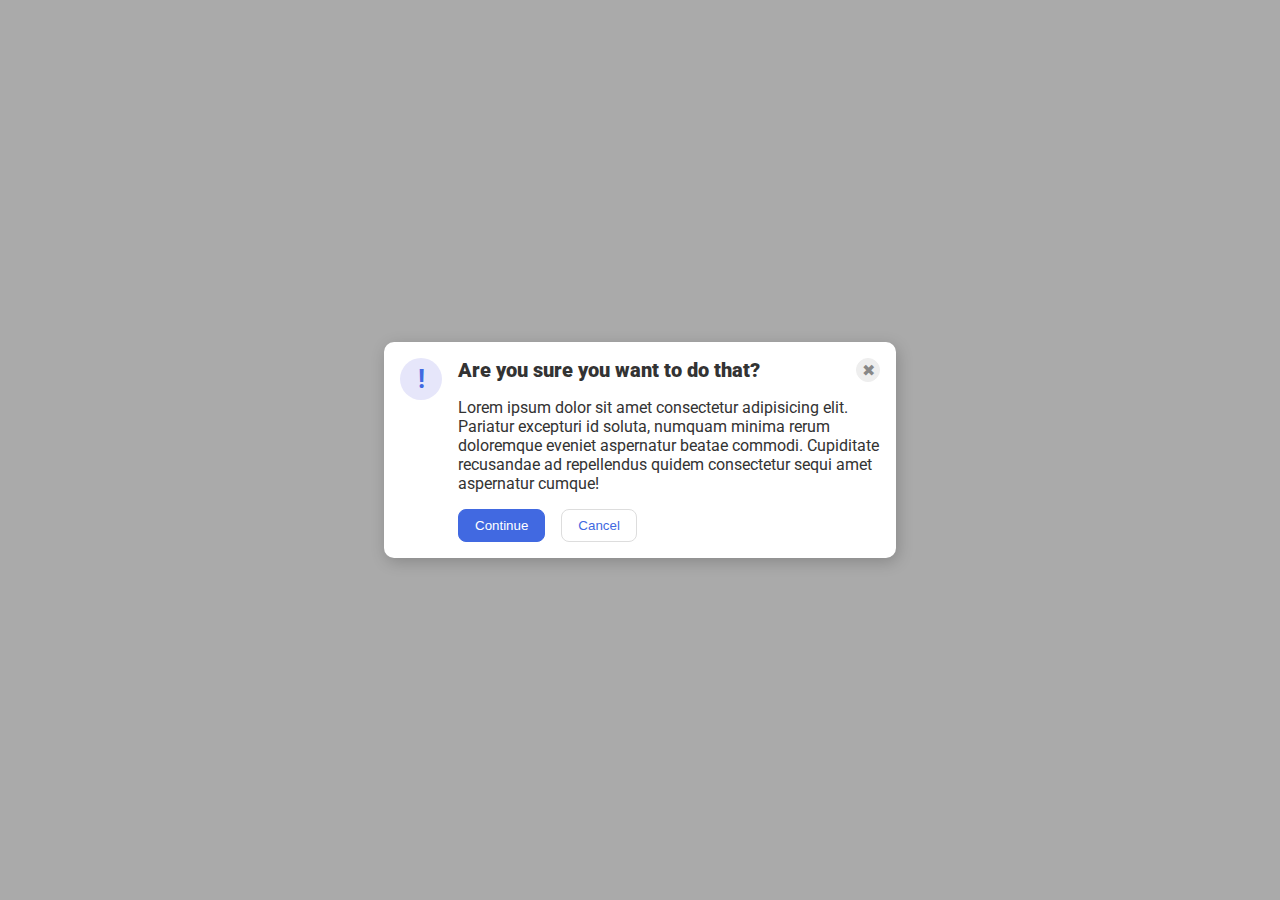
<file: foundations/flex/05-flex-modal/index.html>
<!DOCTYPE html>
<html lang="en">
  <head>
    <meta charset="UTF-8" />
    <meta http-equiv="X-UA-Compatible" content="IE=edge" />
    <meta name="viewport" content="width=device-width, initial-scale=1.0" />
    <link rel="stylesheet" href="style.css" />
    <title>Modal</title>
  </head>
  <body>
    <div class="modal">
      <div class="icon">!</div>
      <div class="modal-content">
        <div class="header-close">
          <div class="header">Are you sure you want to do that?</div>
          <button class="close-button">✖</button>
        </div>
        <div class="text">
          Lorem ipsum dolor sit amet consectetur adipisicing elit. Pariatur
          excepturi id soluta, numquam minima rerum doloremque eveniet
          aspernatur beatae commodi. Cupiditate recusandae ad repellendus quidem
          consectetur sequi amet aspernatur cumque!
        </div>
        <div class="buttons">
          <button class="continue">Continue</button>
          <button class="cancel">Cancel</button>
        </div>
      </div>
    </div>
  </body>
</html>
</file>
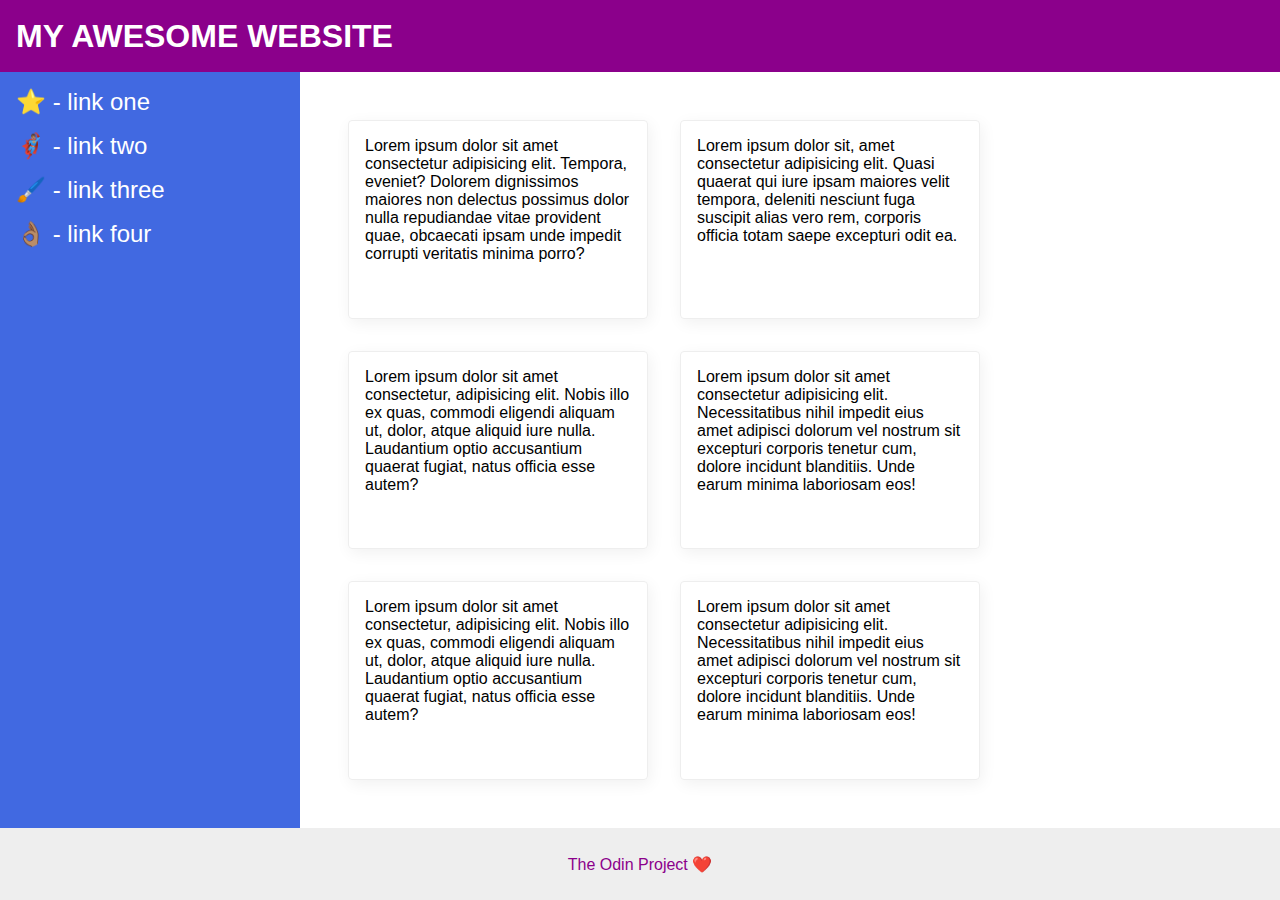
<file: foundations/flex/07-flex-layout-2/index.html>
<!DOCTYPE html>
<html lang="en">
  <head>
    <meta charset="UTF-8" />
    <meta http-equiv="X-UA-Compatible" content="IE=edge" />
    <meta name="viewport" content="width=device-width, initial-scale=1.0" />
    <title>The Holy Grail</title>
    <link rel="stylesheet" href="style.css" />
  </head>
  <body>
    <div class="header">MY AWESOME WEBSITE</div>

    <div class="main">
      <div class="sidebar">
        <ul>
          <li><a href="#">⭐ - link one</a></li>
          <li><a href="#">🦸🏽‍♂️ - link two</a></li>
          <li><a href="#">🖌️ - link three</a></li>
          <li><a href="#">👌🏽 - link four</a></li>
        </ul>
      </div>
      <div class="card-container">
        <div class="card">
          Lorem ipsum dolor sit amet consectetur adipisicing elit. Tempora,
          eveniet? Dolorem dignissimos maiores non delectus possimus dolor nulla
          repudiandae vitae provident quae, obcaecati ipsam unde impedit
          corrupti veritatis minima porro?
        </div>
        <div class="card">
          Lorem ipsum dolor sit, amet consectetur adipisicing elit. Quasi
          quaerat qui iure ipsam maiores velit tempora, deleniti nesciunt fuga
          suscipit alias vero rem, corporis officia totam saepe excepturi odit
          ea.
        </div>
        <div class="card">
          Lorem ipsum dolor sit amet consectetur, adipisicing elit. Nobis illo
          ex quas, commodi eligendi aliquam ut, dolor, atque aliquid iure nulla.
          Laudantium optio accusantium quaerat fugiat, natus officia esse autem?
        </div>
        <div class="card">
          Lorem ipsum dolor sit amet consectetur adipisicing elit.
          Necessitatibus nihil impedit eius amet adipisci dolorum vel nostrum
          sit excepturi corporis tenetur cum, dolore incidunt blanditiis. Unde
          earum minima laboriosam eos!
        </div>
        <div class="card">
          Lorem ipsum dolor sit amet consectetur, adipisicing elit. Nobis illo
          ex quas, commodi eligendi aliquam ut, dolor, atque aliquid iure nulla.
          Laudantium optio accusantium quaerat fugiat, natus officia esse autem?
        </div>
        <div class="card">
          Lorem ipsum dolor sit amet consectetur adipisicing elit.
          Necessitatibus nihil impedit eius amet adipisci dolorum vel nostrum
          sit excepturi corporis tenetur cum, dolore incidunt blanditiis. Unde
          earum minima laboriosam eos!
        </div>
      </div>
    </div>

    <div class="footer">The Odin Project ❤️</div>
  </body>
</html>
</file>
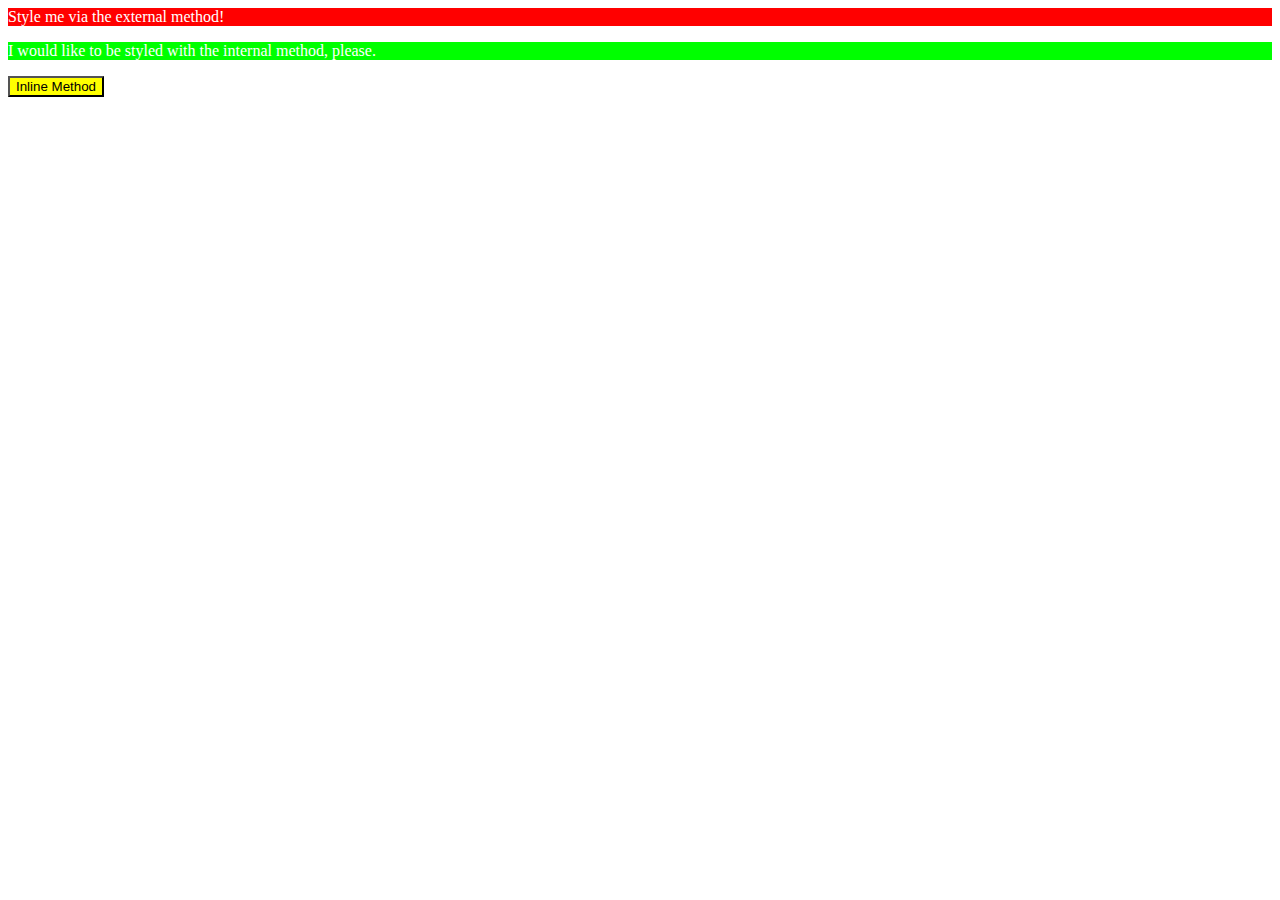
<file: foundations/intro-to-css/01-css-methods/index.html>
<!DOCTYPE html>
<html lang="en">
  <head>
    <meta charset="UTF-8">
    <meta http-equiv="X-UA-Compatible" content="IE=edge">
    <meta name="viewport" content="width=device-width, initial-scale=1.0">
    <link rel="stylesheet" href="styles.css">
    <title>Methods for Adding CSS</title>

    <style>
      p{
        color: #fff;
        background-color: #00ff00;
      }
    </style>
  </head>
  <body>
    <div>Style me via the external method!</div>
    <p>I would like to be styled with the internal method, please.</p>
    <button style="color:#000; background-color: #ffff00; ">Inline Method</button>
  </body>
</html>
</file>
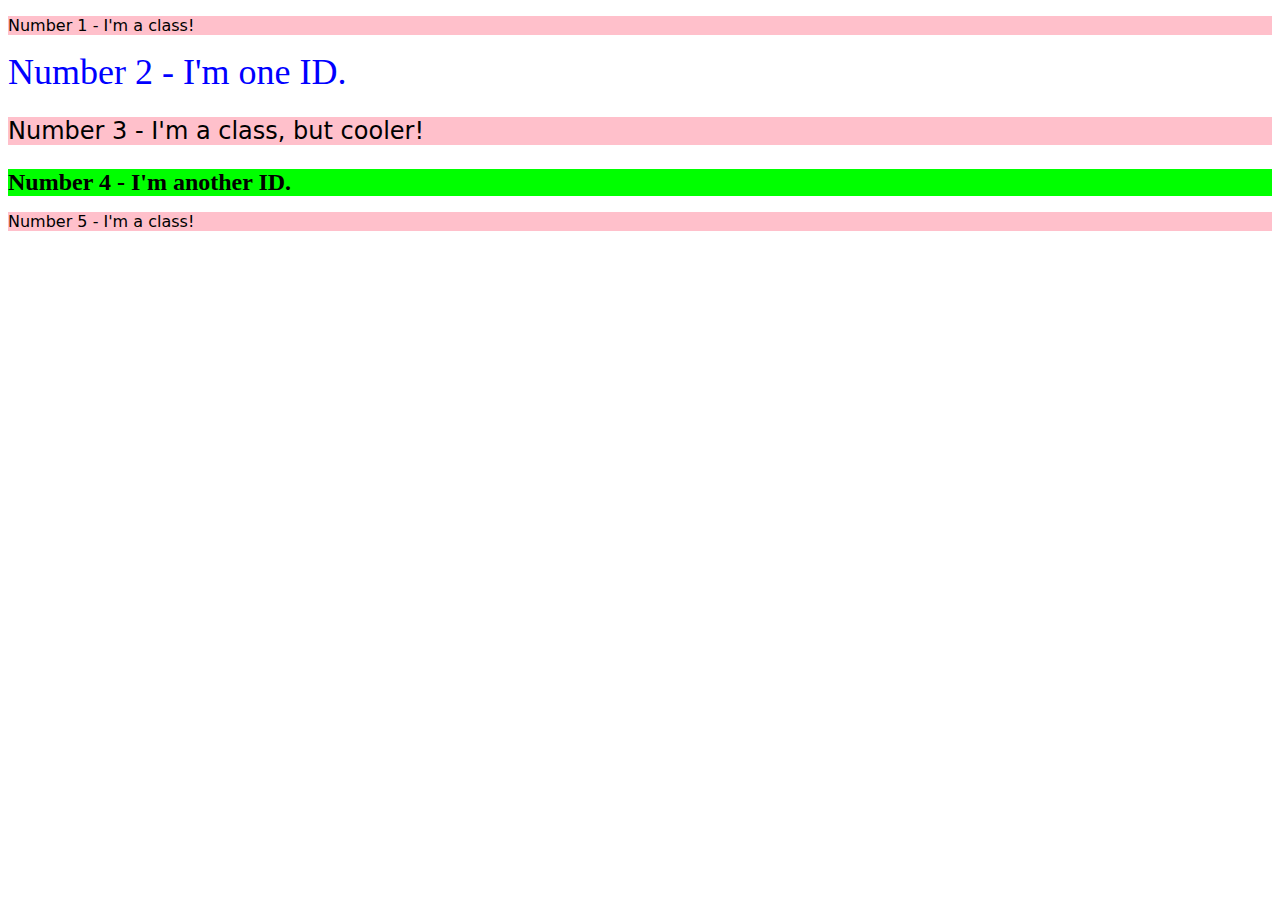
<file: foundations/intro-to-css/02-class-id-selectors/index.html>
<!DOCTYPE html>
<html lang="en">
  <head>
    <meta charset="UTF-8">
    <meta http-equiv="X-UA-Compatible" content="IE=edge">
    <meta name="viewport" content="width=device-width, initial-scale=1.0">
    <title>Class and ID Selectors</title>
    <link rel="stylesheet" href="style.css">
  </head>
  <body>
    <p class="pink">Number 1 - I'm a class!</p>
    <div id="id-one">Number 2 - I'm one ID.</div>
    <p class="pink new-font-size" >Number 3 - I'm a class, but cooler!</p>
    <div id="id-two" class="new-font-size">Number 4 - I'm another ID.</div>
    <p class="pink">Number 5 - I'm a class!</p>
  </body>
</html>
</file>
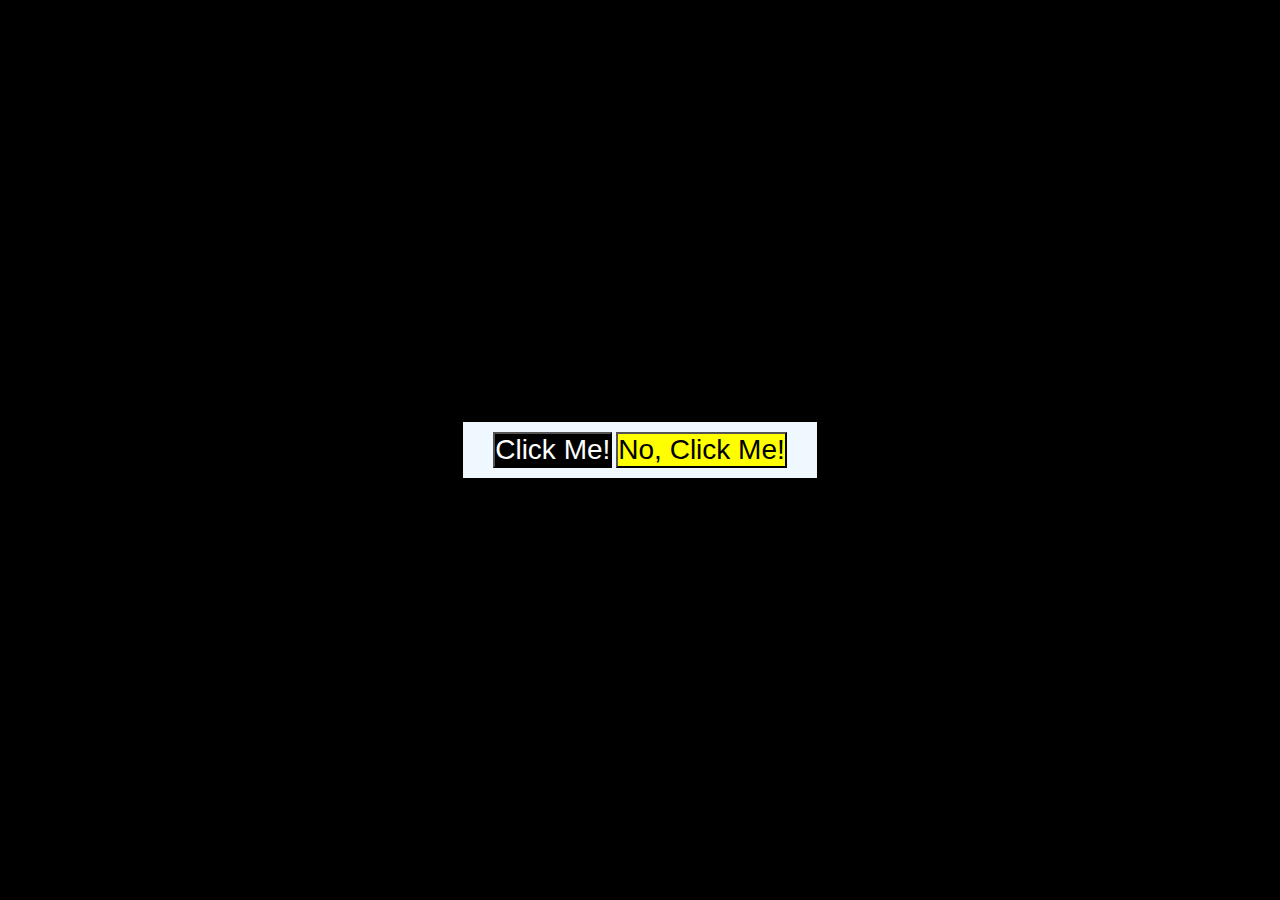
<file: foundations/intro-to-css/03-grouping-selectors/index.html>
<!DOCTYPE html>
<html lang="en">
  <head>
    <meta charset="UTF-8">
    <meta http-equiv="X-UA-Compatible" content="IE=edge">
    <meta name="viewport" content="width=device-width, initial-scale=1.0">
    <title>Grouping Selectors</title>
    <link rel="stylesheet" href="style.css">
  </head>
  <body>
    <div>
      <button class="resize first">Click Me!</button>
      <button class="resize second">No, Click Me!</button>
    </div>
   
  </body>
</html>
</file>
<file: foundations/flex/05-flex-modal/style.css>
@import url('https://fonts.googleapis.com/css2?family=Roboto:wght@400;700&display=swap');

html, body {
  height: 100%;
}

body {
  font-family: Roboto, sans-serif;
  margin: 0;
  background: #aaa;
  color: #333;
  /* I'll give you this one for free lol */
  display: flex;
  align-items: center;
  justify-content: center;
}

.modal {
  background: white;
  width: 480px;
  border-radius: 10px;
  box-shadow: 2px 4px 16px rgba(0,0,0,.2);
}

.icon {
  color: royalblue;
  font-size: 26px;
  font-weight: 700;
  background: lavender;
  width: 42px;
  height: 42px;
  border-radius: 50%;
  display: flex;
  align-items: center;
  justify-content: center;
}

.close-button {
  background: #eee;
  border-radius: 50%;
  color: #888;
  font-weight: 400;
  font-size: 16px;
  height: 24px;
  width: 24px;
  display: flex;
  align-items: center;
  justify-content: center;
  border: 1px solid #eee;
  padding: 0;
}

button {
  cursor: pointer;
  padding: 8px 16px;
  border-radius: 8px;
}

button.continue {
  background: royalblue;
  border: 1px solid royalblue;
  color: white;
}

button.cancel {
  background: white;
  border: 1px solid #ddd;
  color: royalblue;
}

/* solution */
.modal{
  display: flex ;
  padding:16px;
  gap:16px;
  margin: 10px;
}
.icon{
  flex-shrink:0;
}
.modal-content{
  display: flex;
  flex-direction: column;
  gap:16px;
}
.header-close{
  display: flex;
  justify-content: space-between;
}
.header{
  font-size: 20px;
  font-weight: 900;
}
div.buttons{
  display: flex;
  gap: 16px;
}
</file>
<file: foundations/flex/07-flex-layout-2/style.css>
*{
  box-sizing: border-box;
  margin:0 ;
  padding: 0;
}
body {
  font-family: -apple-system, BlinkMacSystemFont, 'Segoe UI', Roboto, Oxygen, Ubuntu, Cantarell, 'Open Sans', 'Helvetica Neue', sans-serif;
  margin: 0;
  min-height: 100vh;
}

.header {
  height: 72px;
  background: darkmagenta;
  color: white;
}

.footer {
  height: 72px;
  background: #eee;
  color: darkmagenta;
}

.sidebar {
  width: 300px;
  background: royalblue;
  box-sizing: border-box;
}

.card {
  border: 1px solid #eee;
  box-shadow: 2px 4px 16px rgba(0,0,0,.06);
  border-radius: 4px;
}

/* solution */

body{
  display: flex;
  flex-direction: column;
}
.sidebar{
  padding:16px;
  width: 300px;
  flex-shrink: 0;
  font-size: 24px;
}

.header{
  display: flex;
  align-items: center;
  font-size: 32px;
  font-weight: 900;
  /* text-align: center; */
  padding: 16px;
}
ul{
  list-style: none;
  
}
li{
  margin-bottom: 16px;
}
ul a{
  color: white;
  text-decoration: none;
}
.main{
  display: flex;
  flex-grow: 1;
}
.card-container{
  display: flex;
  /* justify-content: space-evenly; */
  gap: 32px;
  flex-wrap: wrap;
  padding: 48px;
}
.card{
  padding: 16px;
  width: 300px;
}

.footer{
  margin-top: auto;
  display: flex;
  justify-content: center;
  align-items: center;
}
</file>
<file: foundations/intro-to-css/01-css-methods/styles.css>
div{
    color: #fff;
    background-color: #ff0000;
}
</file>
<file: foundations/intro-to-css/02-class-id-selectors/style.css>
.pink{
    background-color: #ffc0cb;
    font-family:"Verdana","DejaVu Sans" ,"sans-serif";

}
#id-one{
    color: hsl(240, 100%, 50%);
    font-size: 36px;
}
.new-font-size{
    font-size: 24px;
}
#id-two{
    background-color: rgb(0, 255, 0);
    font-weight: bold;
}
</file>
<file: foundations/intro-to-css/03-grouping-selectors/style.css>
/* Add CSS Styling */
*{
    margin: 0;
    padding: 0;
}
body{
    background-color: black;
    display: flex;
    height: 100vh;
    
}
div{
    height: fit-content;
    width: fit-content ;
    margin: auto; 
    vertical-align: middle;
    background-color: aliceblue;
    padding: 10px 30px;
}
.first, .second{
    font: 28px "Helvetica", "Times New Roman", "sans-serif";  
    margin-bottom: 0;
}
.first{
    background-color: black;
    color:white;
    font-weight: 400;
}
.second{
 background-color: yellow;
}
</file>
